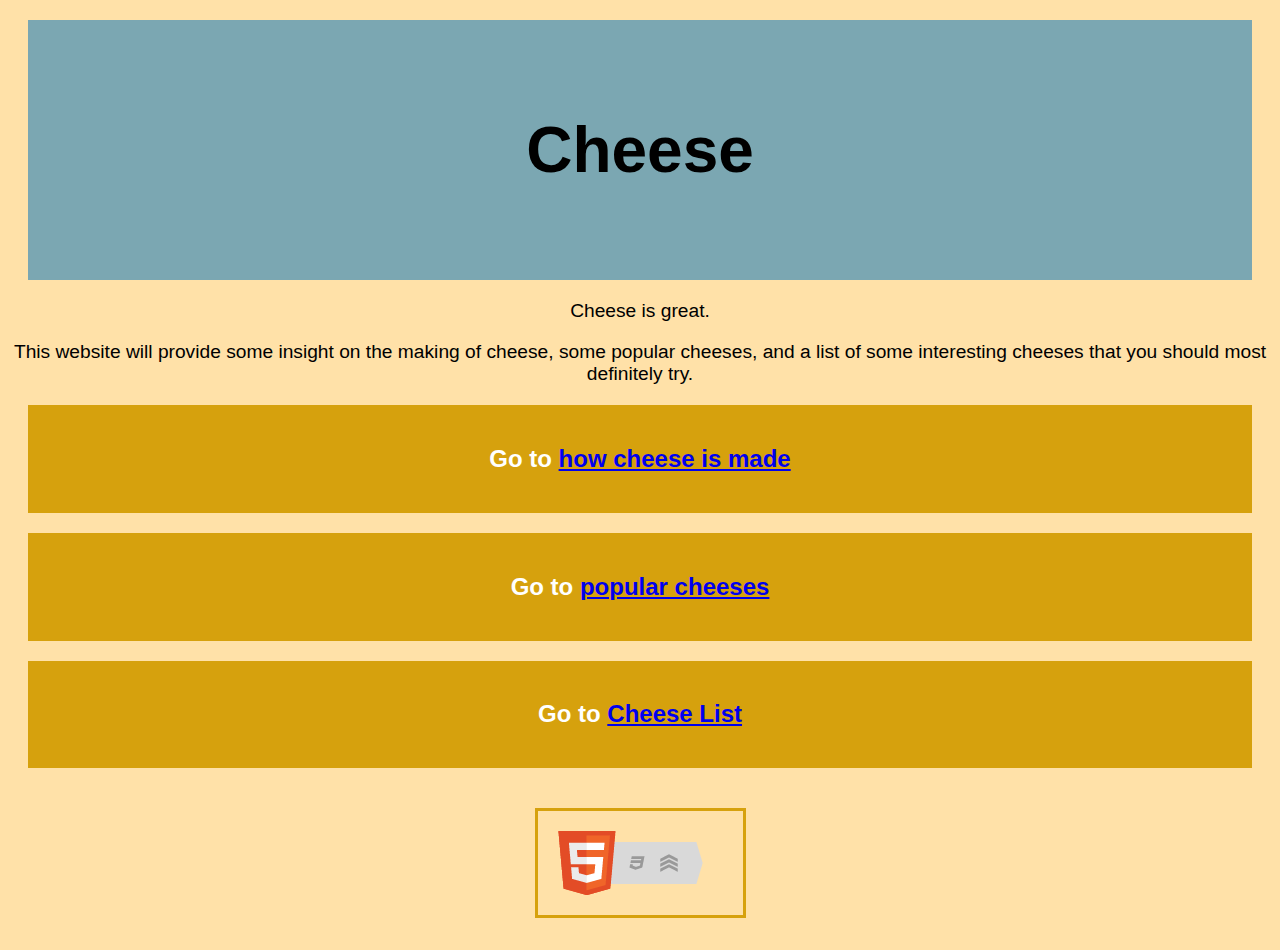
<file: index.html>
<!doctype html>
<html>
	<head>
		<!-- linking in CSS -->
		<link rel = "stylesheet" type = "text/css" href = "css.css" />
		<meta charset = "UTF-8">
		<title> Cheese - Home </title>
		
	</head>
	
	<body>
		
		<!-- making title -->
		<div class = "titles" >
		<h1> Cheese </h1>
		</div>
		
		<!-- making description -->
		<p> Cheese is great. </p>
		<p> This website will provide some insight on the making of cheese, some popular cheeses, and a list of some interesting cheeses that you should most definitely try.</p>
		
		<!-- creating links to pages -->
		<div class = "links" >
			<h2> Go to <a href = "howcheeseismade.html"> how cheese is made </a> </h2>
		</div>
		
		<div class = "links" >
			<h2> Go to <a href = "popularcheeses.html"> popular cheeses </a> </h2>
		</div>
		
		<div class = "links" >
			<h2> Go to <a href = "cheeselist.html"> Cheese List </a> </h2>
		</div>
		
		<!-- validator link -->
		<a href="http://validator.w3.org/check?uri=https://rachelleliu.github.io/home/"> <img src="html5_with_css3_+_semantics.png" width="165" height="64" alt="HTML5 with CSS3 and Semantics"> </a>
		
	</body>
</file>
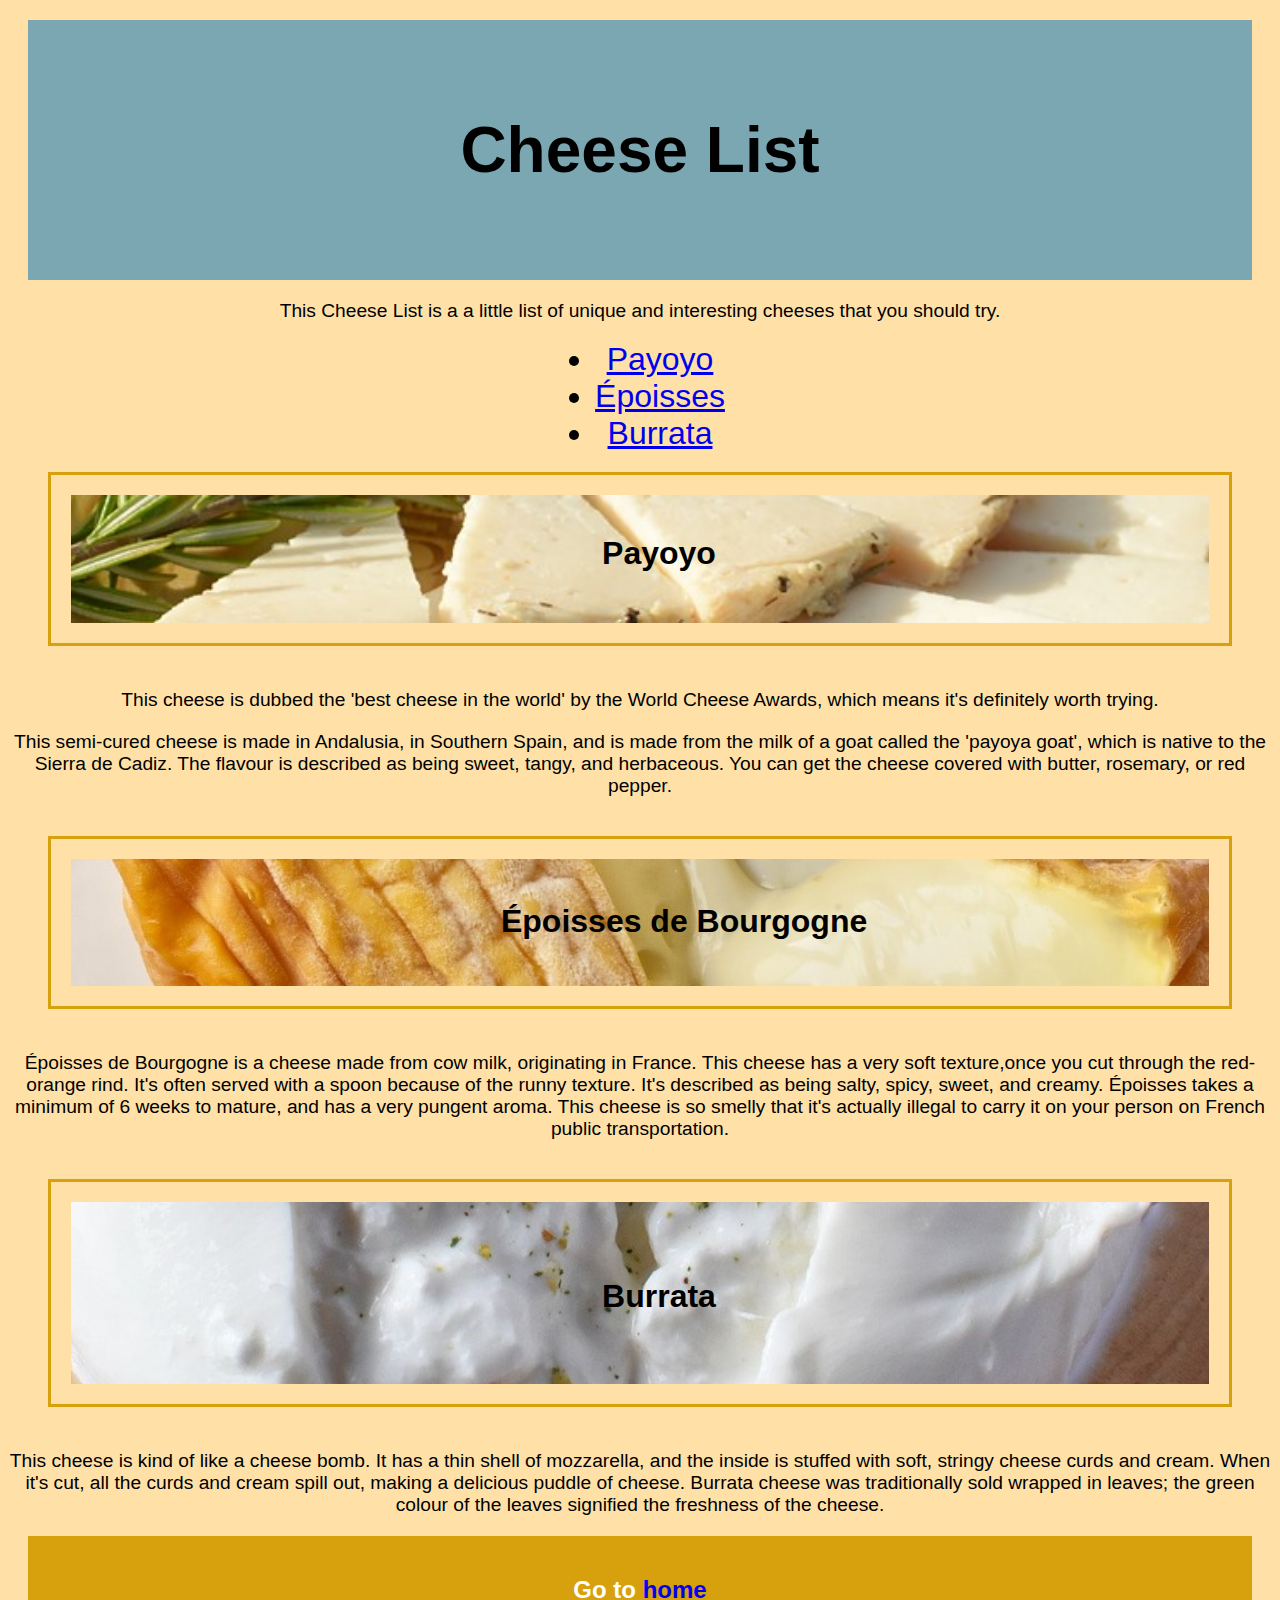
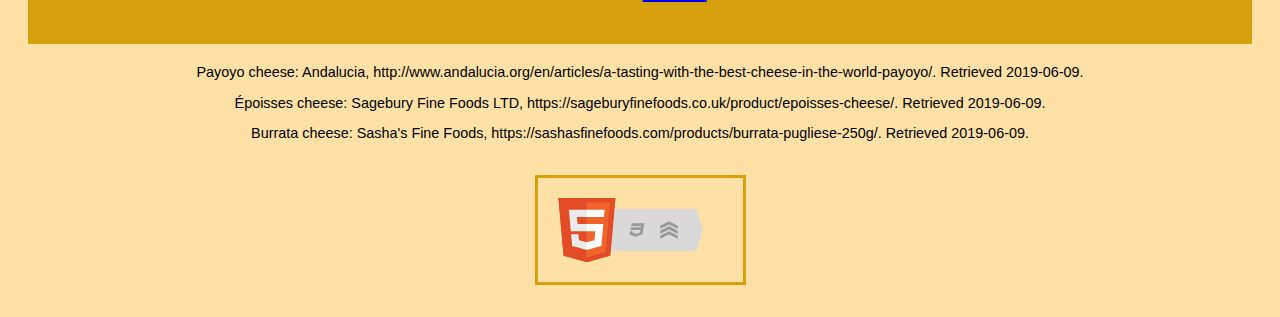
<file: cheeselist.html>
<!doctype html>
<html>
	<head>
		<!-- linking in css -->
		<link rel = "stylesheet" type = "text/css" href = "css.css" />
		<meta charset = "UTF-8">
		<title> Cheese - Cheese List </title>
		
	</head>
	
	<body>
	
		<!-- displaying title -->
		<div class = "titles">
			<h1> Cheese List </h1>
		</div>
		
		<!-- creating description -->
		<p> This Cheese List is a a little list of unique and interesting cheeses that you should try. </p>
		
		<!-- making a list of cheeses & links -->
		<ul>
			<li> <a href = "#payoyo"> Payoyo </a> </li>
			<li> <a href = "#epoisses" > &Eacute;poisses </a> </li>
			<li> <a href = "#burrata" > Burrata </a> </li>
		</ul>
		
		<!-- creating title banners & cheese descriptions -->

		<div class = "container">
			<img src = "payoyo.jpeg" width = "90%" alt = "payoyo cheese" >
			<h2 id = "payoyo"> Payoyo </h2>
		</div>
		<p> This cheese is dubbed the 'best cheese in the world' by the World Cheese Awards, which means it's definitely
			worth trying.
		<p> This semi-cured cheese is made in Andalusia, in Southern Spain, and is made from the milk of a goat called the 'payoya goat', which is native to the Sierra de Cadiz.
			The flavour is described as being sweet, tangy, and herbaceous. You can get the cheese covered with butter, rosemary, or red pepper. </p>
			
		<div class = "container">
			<img src = "epoisses.jpg" width = "90%" alt = "&eacute;poisses cheese">
			<h2 id = "epoisses" > &Eacute;poisses de Bourgogne </h2>
		</div>
		
		<p> &Eacute;poisses de Bourgogne is a cheese made from cow milk, originating in France. This cheese has a very soft texture,once you cut through the red-orange rind.
			It's often served with a spoon because of the runny texture. It's described as being salty, spicy, sweet, and creamy. &Eacute;poisses takes a minimum of 6 weeks to mature, 
			and has a very pungent aroma. This cheese is so smelly that it's actually illegal to carry it on your person on French public transportation.
		
		<div class = "container">
			<img src = "burrata.jpg" width = "90%" alt = "Burrata cheese">
			<h2 id = "burrata"> Burrata </h2>
		</div>
		
		<p> This cheese is kind of like a cheese bomb. It has a thin shell of mozzarella, and the inside is stuffed with soft, stringy cheese curds and cream. 
			When it's cut, all the curds and cream spill out, making a delicious puddle of cheese.
			Burrata cheese was traditionally sold wrapped in leaves; the green colour of the leaves signified the freshness of the cheese. </p>
			
		<!-- links back to home page -->
		<div class = "links">
			<h2> Go to <a href = "index.html"> home </a> </h2>
		</div>
		
		<!-- displays citations -->
		<div class = "citations">
			<p> Payoyo cheese: Andalucia, http://www.andalucia.org/en/articles/a-tasting-with-the-best-cheese-in-the-world-payoyo/. Retrieved 2019-06-09.<p>
			<p> &Eacute;poisses cheese: Sagebury Fine Foods LTD, https://sageburyfinefoods.co.uk/product/epoisses-cheese/. Retrieved 2019-06-09. </p>
			<p> Burrata cheese: Sasha's Fine Foods, https://sashasfinefoods.com/products/burrata-pugliese-250g/. Retrieved 2019-06-09. </p>
		</div>
		
		<!-- validator link -->
		<a href="http://validator.w3.org/check?uri=https://rachelleliu.github.io/home/cheeselist.html"> <img src = "html5_with_css3_+_semantics.png" width = "165" height = "64" alt="HTML5 with CSS3 and Semantics"> </a>
		
		
	</body>
</file>
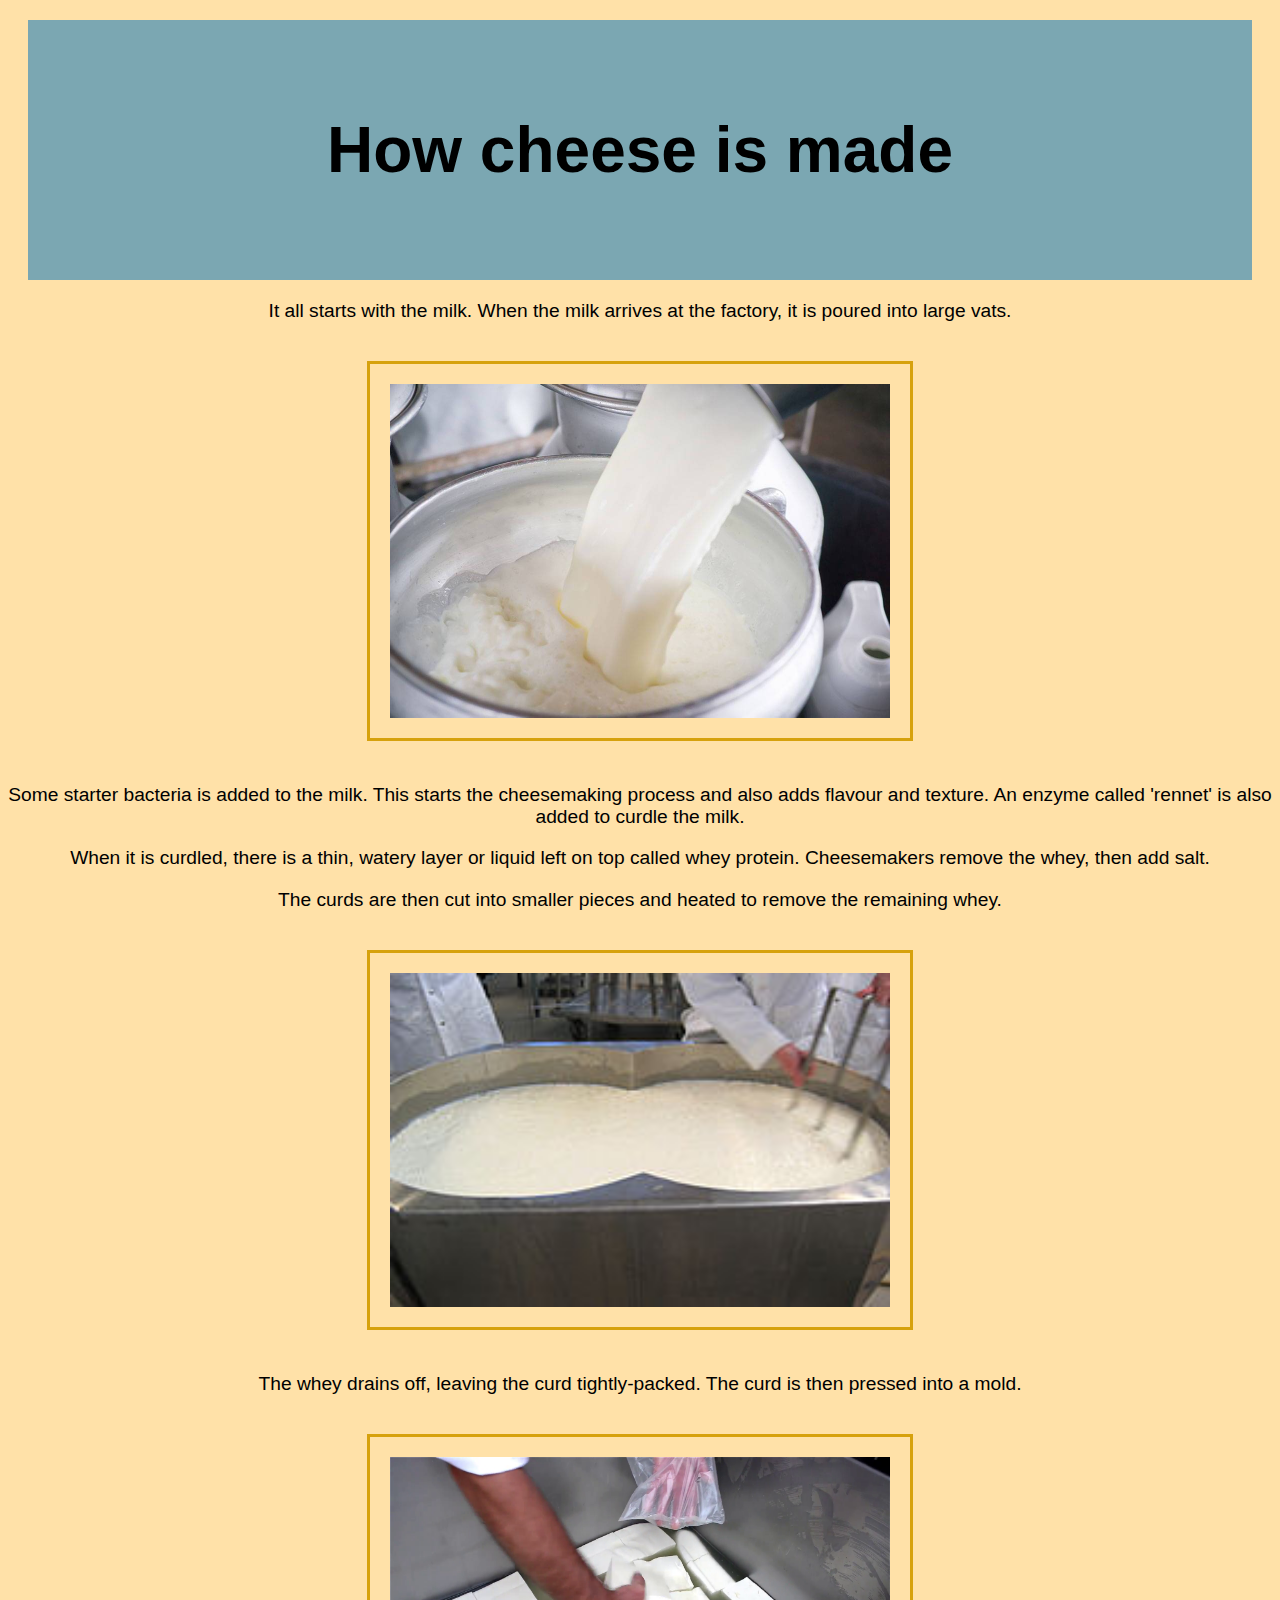
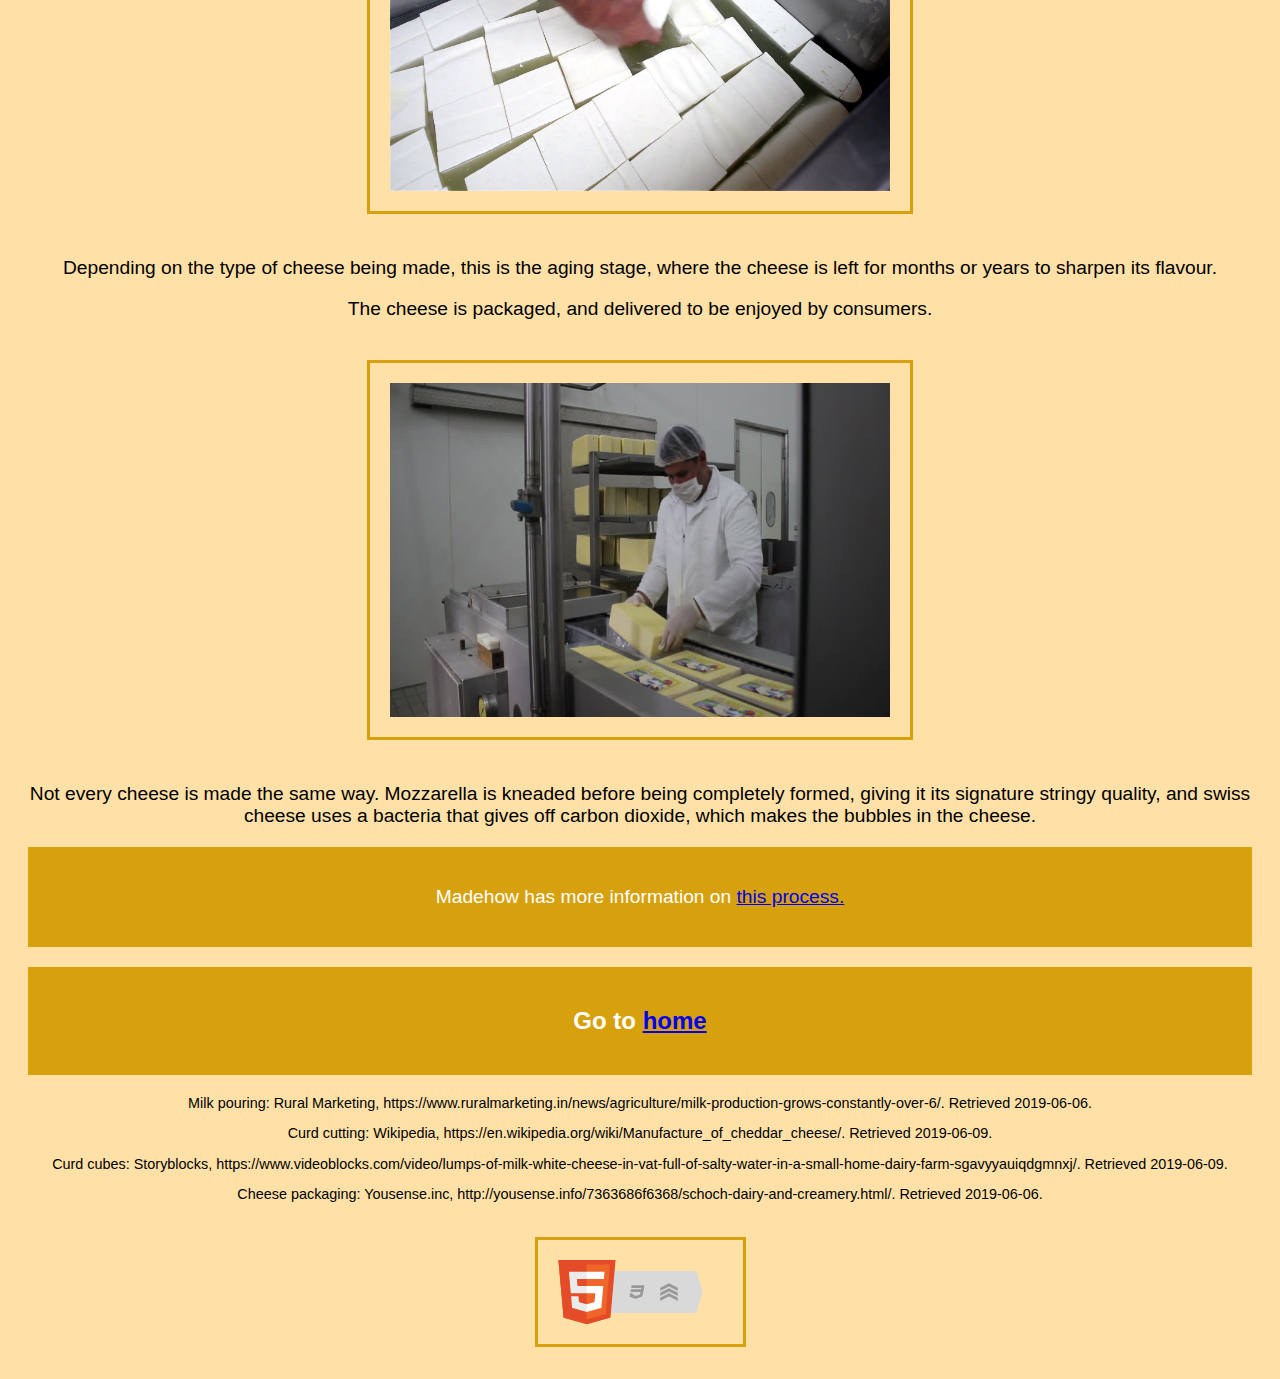
<file: howcheeseismade.html>
<!doctype html>
<html>
	<head>
		<!-- linking in css -->
		<link rel = "stylesheet" type = "text/css" href = "css.css" />
		<meta charset = "UTF-8">
		<title> Cheese - How cheese is made </title>
		
	</head>
	
	<body>
					
		<!-- creating title -->
		<div class = "titles">
			<h1> How cheese is made </h1>
		</div>
			
		<!-- displays information -->
		<p> It all starts with the milk. When the milk arrives at the factory, it is poured into large vats. </p>
			
		<!-- displays image -->
		<img src = "milkvat.jpg" width = "500" height = "334" alt = "A vat of milk" > 
			
		<!-- displays information and images -->
		<p> Some starter bacteria is added to the milk. This starts the cheesemaking process and also adds flavour and texture. An enzyme called 'rennet' is also added to curdle the milk. </p>
		<p> When it is curdled, there is a thin, watery layer or liquid left on top called whey protein. Cheesemakers remove the whey, then add salt.</p>
		<p> The curds are then cut into smaller pieces and heated to remove the remaining whey.</p>
		<img src = "curdcutting.jpg" width = "500" height = "334" alt = "Curds being cut into smaller pieces.">
			
		<p> The whey drains off, leaving the curd tightly-packed. The curd is then pressed into a mold.</p>
		<img src = "cheesecubes.png" width = "500" height = "334" alt = "Cubes of cheese curd.">
			
		<p> Depending on the type of cheese being made, this is the aging stage, where the cheese is left for months or years to sharpen its flavour. </p>
		<p> The cheese is packaged, and delivered to be enjoyed by consumers.</p>
		<img src = "cheesepackaging.jpg" width = "500" height = "334" alt = "Cheese being packaged.">
		<p> Not every cheese is made the same way. Mozzarella is kneaded before being completely formed, giving it its signature stringy quality, and
			swiss cheese uses a bacteria that gives off carbon dioxide, which makes the bubbles in the cheese.
			
		<!-- provides link to more info -->
		<div class = "links">
			<p> Madehow has more information on <a href = "http://www.madehow.com/Volume-1/Cheese.html"> this process.</a></p>
		</div>
			
		<!-- provides link back to home page -->
		<div class = "links">
			<h2> Go to <a href = "index.html"> home </a> </h2>
		</div>
			
		<!-- displays citations -->
		<div class = "citations">
			<p> Milk pouring: Rural Marketing, https://www.ruralmarketing.in/news/agriculture/milk-production-grows-constantly-over-6/. Retrieved 2019-06-06. </p>				<p> Curd cutting: Wikipedia, https://en.wikipedia.org/wiki/Manufacture_of_cheddar_cheese/. Retrieved 2019-06-09. </p>
			<p> Curd cubes: Storyblocks, https://www.videoblocks.com/video/lumps-of-milk-white-cheese-in-vat-full-of-salty-water-in-a-small-home-dairy-farm-sgavyyauiqdgmnxj/. Retrieved 2019-06-09. </p>
			<p> Cheese packaging: Yousense.inc, http://yousense.info/7363686f6368/schoch-dairy-and-creamery.html/. Retrieved 2019-06-06. </p>
		</div>
		
		<!-- validator link -->
		<a href="http://validator.w3.org/check?uri=https://rachelleliu.github.io/home/howcheeseismade.html"> <img src="html5_with_css3_+_semantics.png" width="165" height="64" alt="HTML5 with CSS3 and Semantics"> </a>

		
		
	</body>
</file>
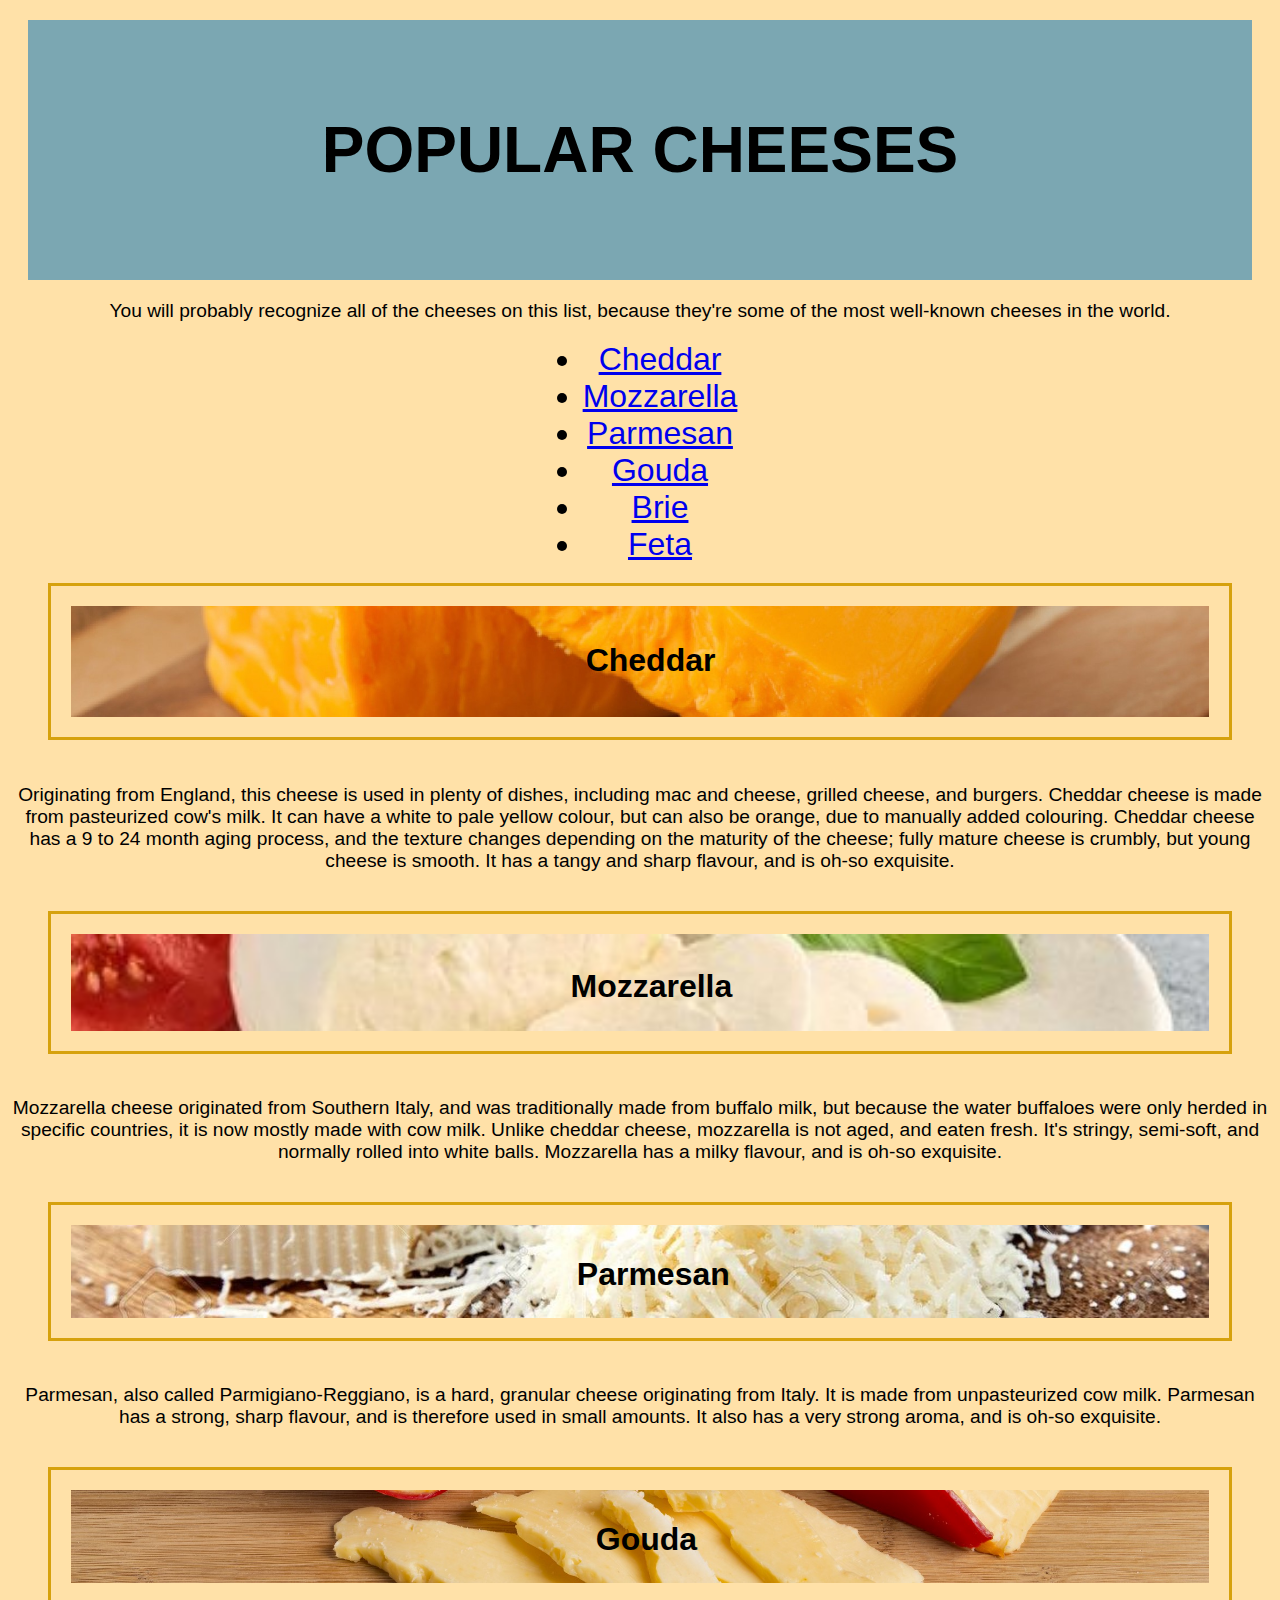
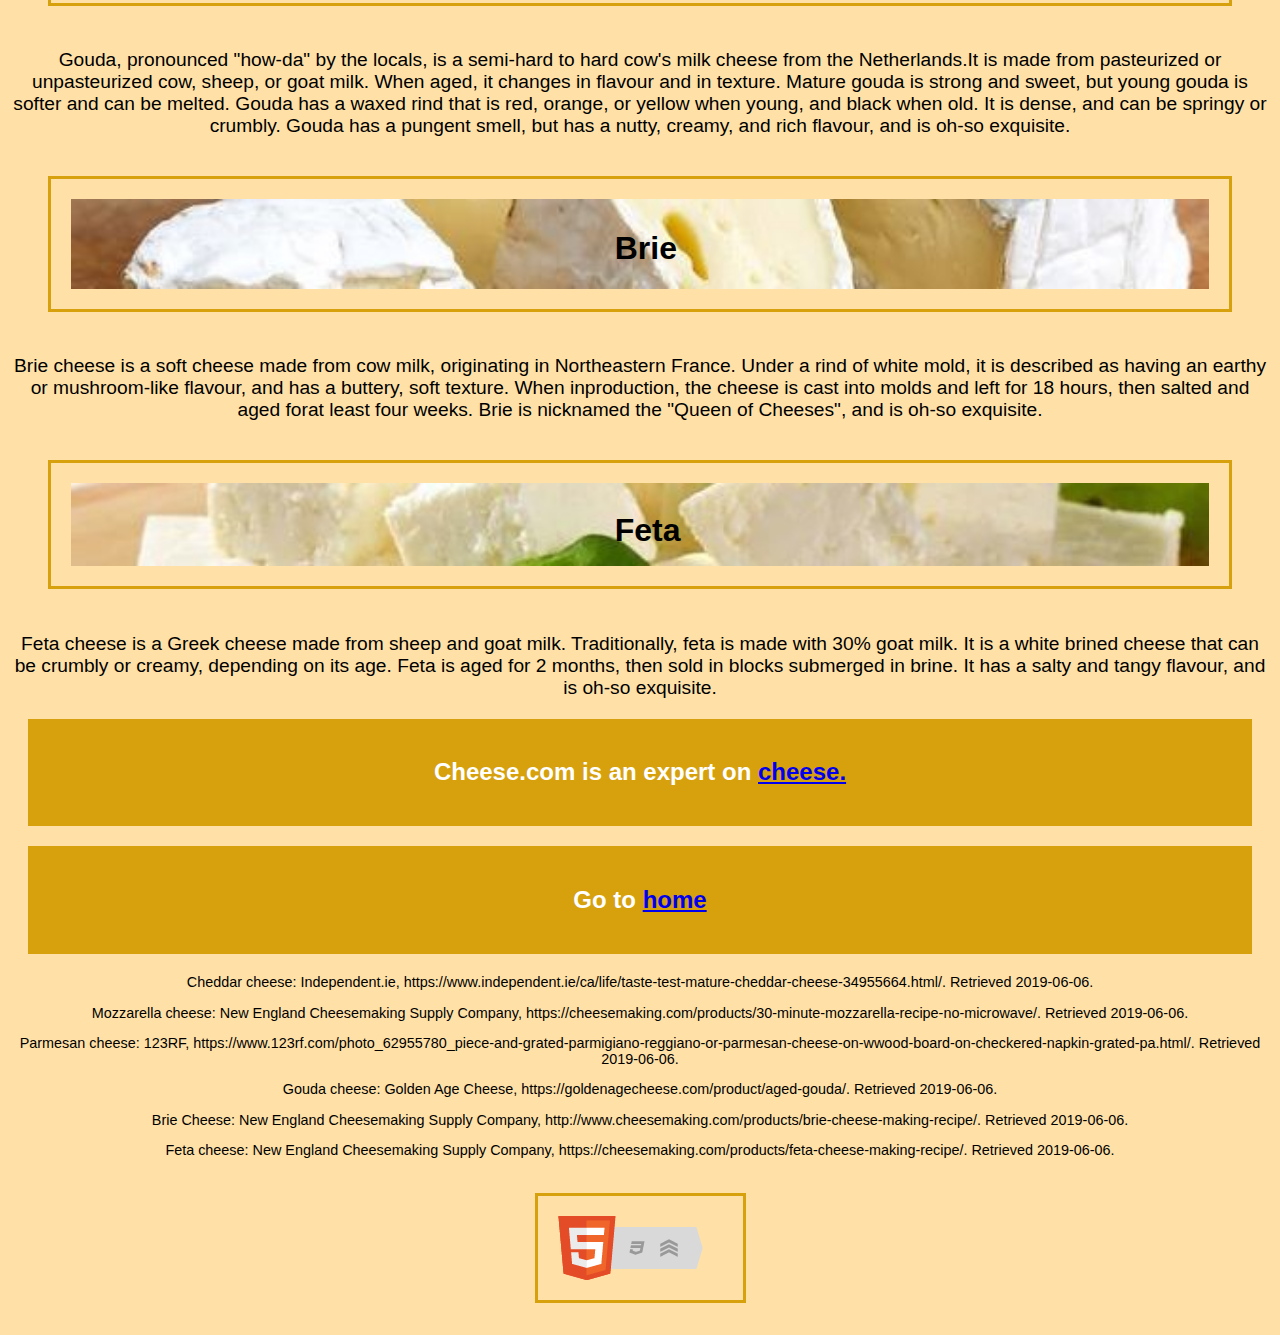
<file: popularcheeses.html>
<!doctype html>
<html>
	<head>
		<!-- Linking in the CSS -->
		<link rel = "stylesheet" type = "text/css" href = "css.css" />
		<meta charset = "UTF-8">
		<title> Cheese - Popular Cheeses </title>
		
	</head>
	
	<body>
		
		<!-- Making the title & the description -->
		<div class = "titles">
			<h1> POPULAR CHEESES </h1>
		</div>
		
		<p> You will probably recognize all of the cheeses on this list, because they're some of the most well-known cheeses in the world.</p>
		
		<!-- Making a list of cheeses & links -->
		<ul>
			<li> <a href = "#cheddar"> Cheddar </a> </li>
			<li> <a href = "#mozz" > Mozzarella </a> </li>
			<li> <a href = "#parm" > Parmesan </a> </li>
			<li> <a href = "#gouda" > Gouda </a> </li>
			<li> <a href = "#brie" > Brie </a> </li>
			<li> <a href = "#feta" > Feta </a> </li>
		</ul>
		
		<!-- creating title banners & cheese descriptions -->
		
		<div class = "container">
			<img src = "cheddar.jpg" width = "90%" alt = "Cheddar cheese">
			<h2 id = "cheddar" > Cheddar </h2>
		</div>
		<p> Originating from England, this cheese is used in plenty of dishes, including mac and cheese, grilled cheese, and burgers.
			Cheddar cheese is made from pasteurized cow's milk. It can have a white to pale yellow colour, but can
			also be orange, due to manually added colouring. Cheddar cheese has a 9 to 24 month aging process, and the texture changes depending 
			on the maturity of the cheese; fully mature cheese is crumbly, but young cheese is smooth. It has a tangy and sharp flavour,
			and is oh-so exquisite. </p>
		
		
		
		<div class = "container">
			<img src = "mozzarella.jpg" width = "90%" alt = "Mozzarella cheese">
			<h2 id = "mozz" > Mozzarella </h2>
		</div>
		<p>  Mozzarella cheese originated from Southern Italy, and was traditionally made from buffalo milk,
		but because the water buffaloes were only herded in specific countries, it is now mostly made with cow milk.
		Unlike cheddar cheese, mozzarella is not aged, and eaten fresh. It's stringy, semi-soft, and normally rolled into white balls.
		Mozzarella has a milky flavour, and is oh-so exquisite.</p>
		
		<div class = "container">
			<img src = "parmesan.jpg" width = "90%" alt = "Parmesan cheese">
			<h2 id = "parm" > Parmesan </h2>
		</div>
		<p> Parmesan, also called Parmigiano-Reggiano, is a hard, granular cheese originating from Italy.
			It is made from unpasteurized cow milk. Parmesan has a strong, sharp flavour, and is therefore used in small amounts.
			It also has a very strong aroma, and is oh-so exquisite. </p>
		
		<div class = "container">
			<img src = "gouda.jpg" width = "90%" alt = "Gouda cheese">
			<h2 id = "gouda"> Gouda </h2>
		</div>
		<p> Gouda, pronounced "how-da" by the locals, is a semi-hard to hard cow's milk cheese from the Netherlands.It is made from pasteurized or
		unpasteurized cow, sheep, or goat milk. When aged, it changes in flavour and in texture. Mature gouda is strong and sweet, but young gouda is softer and can be melted.
		Gouda has a waxed rind that is red, orange, or yellow when young, and black when old. It is dense, and can be springy or crumbly. Gouda has a pungent smell, but has a nutty, creamy, and rich flavour, and is oh-so exquisite. </p>
		
		<div class = "container">
			<img src = "brie.jpg" width = "90%" alt = "Brie cheese">
			<h2 id = "brie"> Brie </h2> 
		</div>
		<p> Brie cheese is a soft cheese made from cow milk, originating in Northeastern France. Under a rind of white mold, 
			it is described as having an earthy or mushroom-like flavour, and has a buttery, soft texture. When inproduction, the cheese 
			is cast into molds and left for 18 hours, then salted and aged forat least four weeks. Brie is nicknamed the "Queen of Cheeses", and is oh-so exquisite. </p>
		
		<div class = "container">
			<img src = "feta.jpg" width = "90%" alt = "Feta cheese">
			<h2 id = "feta"> Feta </h2>
		</div>
		<p> Feta cheese is a Greek cheese made from sheep and goat milk. Traditionally, feta is made with 30% goat milk. It is a white brined cheese that can be crumbly or creamy,
		depending on its age. Feta is aged for 2 months, then sold in blocks submerged in brine. It has a salty and tangy flavour, and is oh-so exquisite. </p>		
		
		<!-- linking to other site -->
		<div class = "links">
			<h2> Cheese.com is an expert on <a href = https://cheese.com/> cheese. </a> </h2>
		</div>
		
		<!-- link back to home page -->
		<div class = "links">
			<h2> Go to <a href = "index.html"> home </a> </h2>
		</div>
		
		<!-- displaying citations -->
		<div class = "citations">
			<p> Cheddar cheese: Independent.ie, https://www.independent.ie/ca/life/taste-test-mature-cheddar-cheese-34955664.html/. Retrieved 2019-06-06. </p>
			<p> Mozzarella cheese: New England Cheesemaking Supply Company, https://cheesemaking.com/products/30-minute-mozzarella-recipe-no-microwave/. Retrieved 2019-06-06. </p>
			<p> Parmesan cheese: 123RF, https://www.123rf.com/photo_62955780_piece-and-grated-parmigiano-reggiano-or-parmesan-cheese-on-wwood-board-on-checkered-napkin-grated-pa.html/. Retrieved 2019-06-06. </p>
			<p> Gouda cheese: Golden Age Cheese, https://goldenagecheese.com/product/aged-gouda/. Retrieved 2019-06-06. </p>
			<p> Brie Cheese: New England Cheesemaking Supply Company, http://www.cheesemaking.com/products/brie-cheese-making-recipe/. Retrieved 2019-06-06. </p>
			<p> Feta cheese: New England Cheesemaking Supply Company, https://cheesemaking.com/products/feta-cheese-making-recipe/. Retrieved 2019-06-06. </p>
		</div>
		
		<!-- validator link -->
		<a href="http://validator.w3.org/check?uri=https://rachelleliu.github.io/home/popularcheeses.html"> </a> <img src="html5_with_css3_+_semantics.png" width="165" height="64" alt="HTML5 with CSS3 and Semantics"> </a>
		
		
	</body>
</file>
<file: css.css>
/* Setting body text font and colour & centering */ 
body {
	font-family: "Trebuchet MS", sans-serif;
	background-color: #ffe1a8;
	text-align: center;
}

/* Enlarging and centering text */
p {
	font-size:120%;
	text-align: center;
}

/* Enlarging and centering list */
ul {
	font-size:200%;
	text-align:center;
	display: table;
	margin:0 auto;
}

/* Making citations smaller */
.citations {
	font-size: 75%;
}

/* adding background to links and centering links */
.links {
	background-color: rgb(214,161,13);
	color: white;
	margin: 20px;
	padding: 20px;
	text-align: center;
}

/* creating background for titles, making font bigger, and centering text */
.titles {
	background-color:#7ba7b2;
	margin: 20px;
	padding: 50px;
	font-size: 200%;
	text-align: center;
}

/* centering image and setting border */
img {
	border-color: rgb(214,161,13);
	border-width: medium;
	border-style: solid;
	padding: 20px;
	margin: 20px;
	text-align: center;
}

/* creating container for text */
.container {
	position: relative;
	text-align: center;
	color: white;
}

/* putting text in container */

#cheddar {
	position: absolute;
	top: 26%;
	left: 45.7%;
	font-size: 200%;
	color: black;
}

#mozz {
	position: absolute;
	top: 27%;
	left: 44.5%;
	font-size: 200%;
	color: black;
}

#parm {
	position: absolute;
	top: 26%;
	left: 45%;
	font-size: 200%;
	color: black;
}

#gouda {
	position: absolute;
	top: 26%;
	left: 46.5%;
	font-size: 200%;
	color: black;
}

#brie {
	position: absolute;
	top: 26%;
	left: 48%;
	font-size: 200%;
	color: black;
}

#feta {
	position: absolute;
	top: 26%;
	left: 48%;
	font-size: 200%;
	color: black;
}

#payoyo {
	position: absolute;
	top: 26%;
	left: 47%;
	font-size: 200%;
	color: black;
}

#epoisses {
	position: absolute;
	top: 28%;
	left: 39%;
	font-size: 200%;
	color: black;
}

#burrata {
	position: absolute;
	top: 34%;
	left: 47%;
	font-size: 200%;
	color: black;
}
</file>
